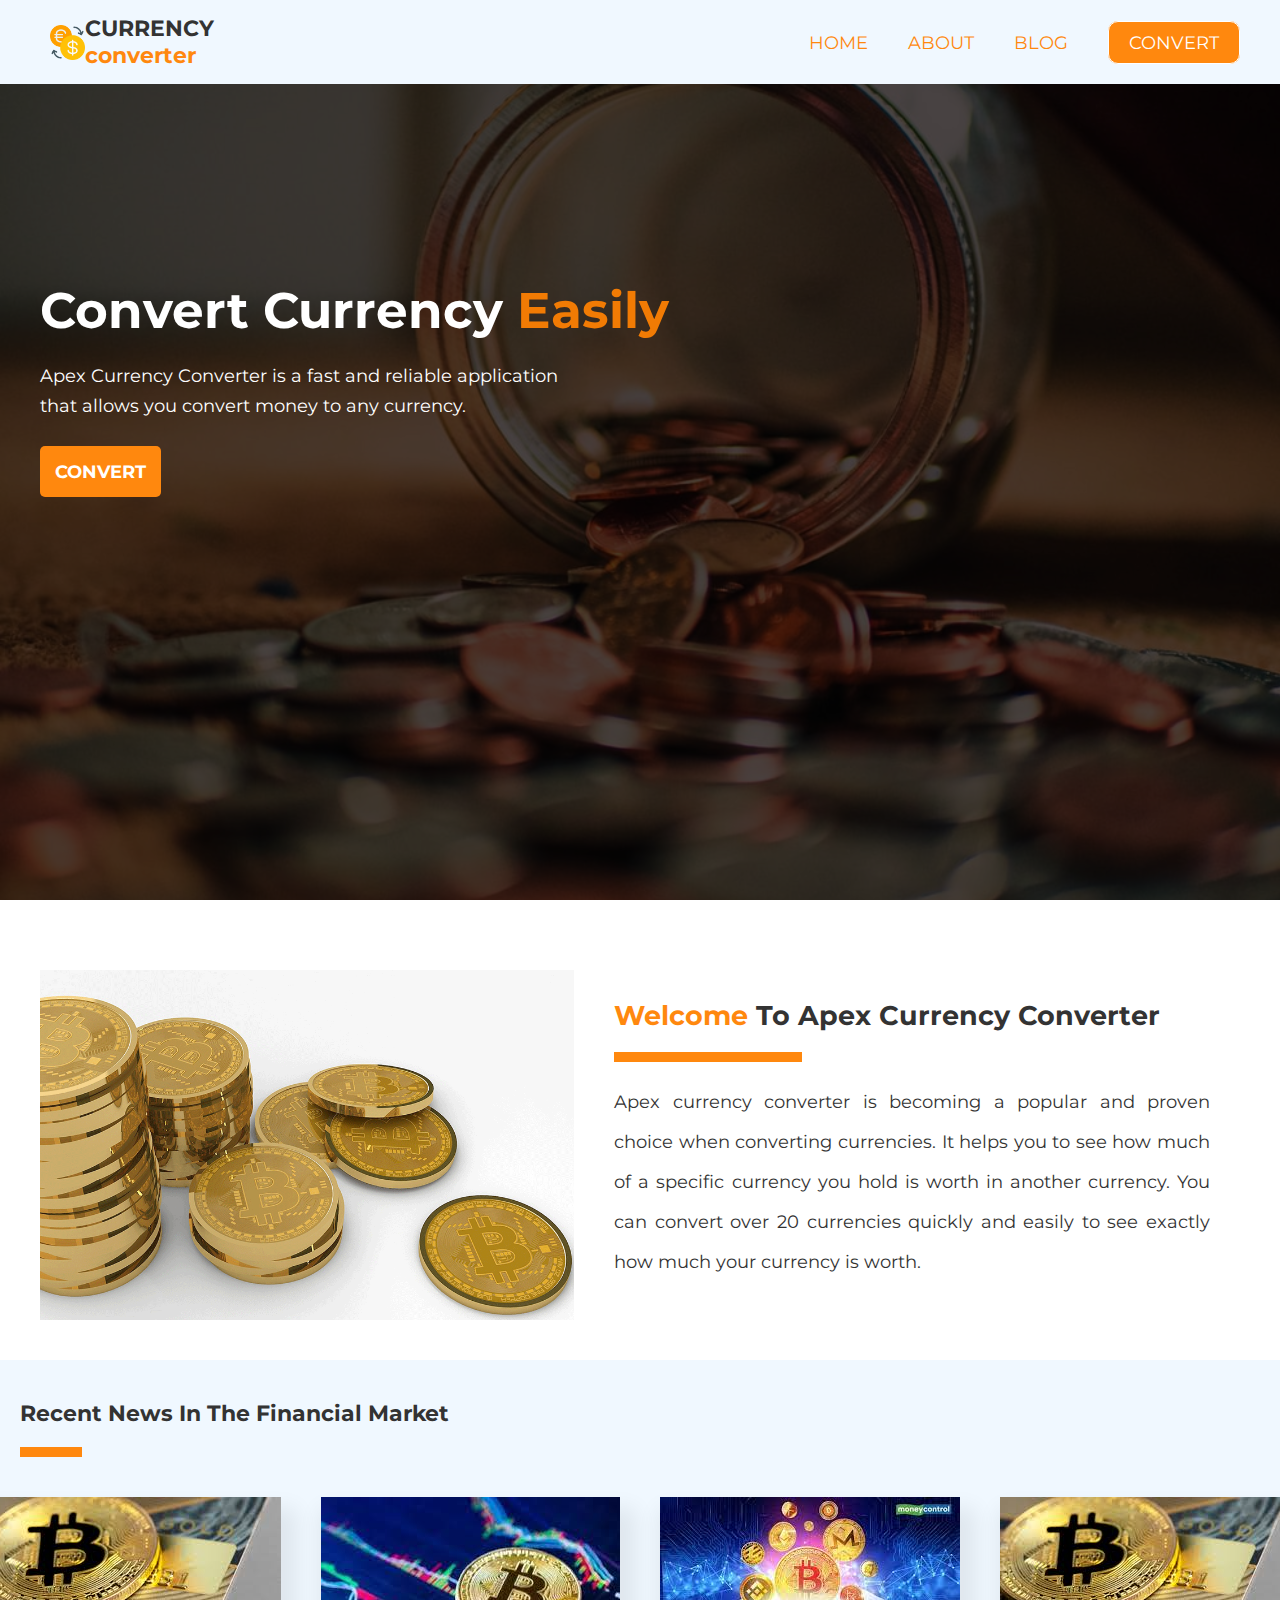
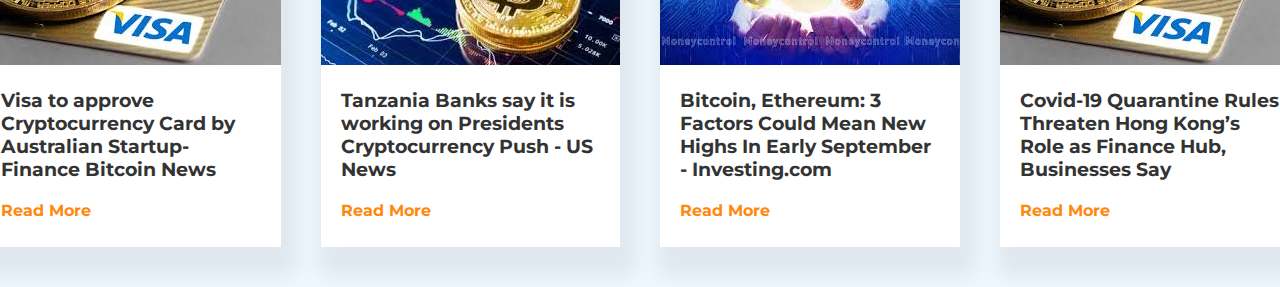
<file: index.html>
<!DOCTYPE html>
<html lang="en">
<head>
    <meta charset="UTF-8">
    <meta http-equiv="X-UA-Compatible" content="IE=edge">
    <meta name="viewport" content="width=device-width, initial-scale=1.0">
    <link rel="preconnect" href="https://fonts.googleapis.com" />
    <link rel="preconnect" href="https://fonts.gstatic.com" crossorigin />
    <link
      href="https://fonts.googleapis.com/css2?family=Montserrat:wght@400;600&display=swap"
      rel="stylesheet"
    />
    <link rel="stylesheet" href="style.css" />
    <title>Currency Converter</title>
</head>
<body>
    <header id='header'>
        <nav>
            <div class="brand-logo">
                <img class="logo" src="/images/exchange.png" alt="brandlogo">
                <h1>CURRENCY <span class="currency">converter</span></h1>
            </div>
            <ul class="nav-links lg">
                <li><a href="index.html">Home</a></li>
                <li><a href="#about">About</a></li>
                <li><a href="#blog">Blog</a></li>
                <li><a href="/converter.html" class='convert'>Convert</a></li>
            </ul>
            <img id='nav-toggler' class='nav-toggler' src='/icons/hamburger.png' alt='menu icon'>
        </nav>
        <ul class="nav-links sm hide" id='nav-links'>
            <li><a href="index.html">Home</a></li>
            <li><a href="#about">About</a></li>
            <li><a href="#blog">Blog</a></li>
            <li><a href="/converter.html" class='convert'>Convert</a></li>
        </ul>
    </header>
    <main class="container">
        <div class="hero-banner">
            <h2>Convert Currency <span style="color:#f17b04">Easily</span></h2>
            <p>Apex Currency Converter is a fast and reliable application<br>that allows you convert money to any currency.</p>
            <a class="convert-btn" href="./converter.html">CONVERT</a>
        </div>
    </main>
    <section class="container about-section" id="about">
        <img src="./images/cryto.png">
        <div class="text">
          <h1><span style="color:#ff880e">Welcome</span> To Apex Currency Converter</h1>
          <p>
            Apex currency converter is becoming a popular and proven choice when converting currencies. It helps you to see how much of a specific currency
           you hold is worth in another currency. You can convert over 20 currencies quickly and easily
           to see exactly how much your currency is worth. 
         </p>
         </div>
        </div>
      </div>
     </section>
     <section class="container blog-section" id="blog">
        <div class="text-center">
            <h1> Recent News<span> In The Financial Market</span></h1>
        </div>
        <div class="blog-card">
            <div class="blog-box">
                <img src="images/image5.jpg">
                <h3>Visa to approve Cryptocurrency Card by Australian Startup- Finance Bitcoin News</h3>
                <a target="_blank" href="https://news.bitcoin.com/visa-cryptocurrency-card-australian-startup/">Read More</a>
            </div>
            <div class="blog-box">
                <img src="images/image3.jpg">
                <h3>Tanzania Banks say it is working on Presidents Cryptocurrency Push - US News</h3>
                <a target="_blank"  href="https://www.usnews.com/news/technology/articles/2021-06-25/tanzania-central-bank-says-it-is-working-on-presidents-cryptocurrency-push">Read More</a>
            </div>
            <div class="blog-box">
                <img src="images/image4.jpg">
                <h3>Bitcoin, Ethereum: 3 Factors Could Mean New Highs In Early September - Investing.com </h3>
                <a target="_blank" href="https://ng.investing.com/analysis/bitcoin-ethereum-3-factors-could-mean-new-highs-in-early-september-90229">Read More</a>
            </div>
            <div class="blog-box">
                <img src="images/image5.jpg">
                <h3>Covid-19 Quarantine Rules Threaten Hong Kong’s Role as Finance Hub, Businesses Say</h3>
                <a target="_blank"  href="https://www.wsj.com/articles/covid-19-quarantine-rules-threaten-hong-kongs-role-as-finance-hub-businesses-say-11630067400?mod=markets_major_pos12">Read More</a>
            </div>
        </div>
    </section>
    <script src='nav.js'></script>
</body>
</html>
</file>
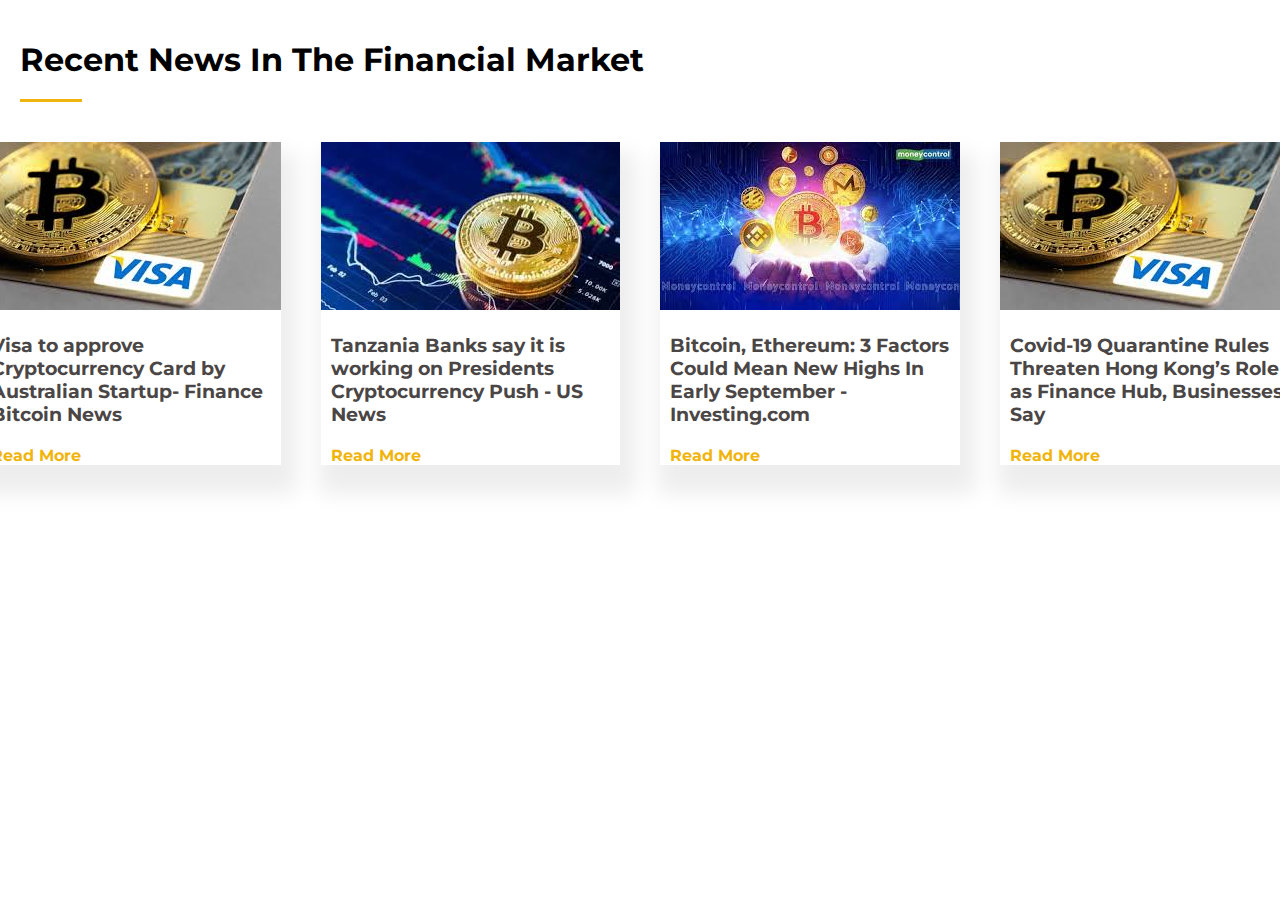
<file: blog.html>
<!DOCTYPE html>
<html lang="en">
<head>
    <meta charset="UTF-8">
    <meta http-equiv="X-UA-Compatible" content="IE=edge">
    <meta name="viewport" content="width=device-width, initial-scale=1.0">
    <link rel="preconnect" href="https://fonts.googleapis.com">
    <link rel="preconnect" href="https://fonts.gstatic.com" crossorigin>
    <link href="https://fonts.googleapis.com/css2?family=Montserrat:wght@400;600&display=swap" rel="stylesheet">
    <link rel="stylesheet" href="blog.css">
    <title>Blog Section</title>
</head>
<body>
    <section class="blog-section">
        <div class="text-center">
            <h1> Recent News<span> In The Financial Market</span></h1>
        </div>
        <div class="blog-card">
            <div class="blog-box">
                <img src="images/image5.jpg">
                <h3>Visa to approve Cryptocurrency Card by Australian Startup- Finance Bitcoin News</h3>
                <a target="_blank" href="https://www.google.com/url?sa=i&url=https%3A%2F%2Fnews.bitcoin.com%2Fvisa-cryptocurrency-card-australian-startup%2F&psig=AOvVaw0-QcKt82OfNd3mmg1tGjMg&ust=1630430598422000&source=images&cd=vfe&ved=2ahUKEwjx_7u2odnyAhWGw4UKHdLIAScQr4kDegUIARD4AQ">Read More</a>
            </div>
            <div class="blog-box">
                <img src="images/image3.jpg">
                <h3>Tanzania Banks say it is working on Presidents Cryptocurrency Push - US News</h3>
                <a target="_blank"  href="https://www.google.com/url?sa=i&url=https%3A%2F%2Fwww.usnews.com%2Fnews%2Ftechnology%2Farticles%2F2021-06-25%2Ftanzania-central-bank-says-it-is-working-on-presidents-cryptocurrency-push&psig=AOvVaw0-QcKt82OfNd3mmg1tGjMg&ust=1630430598422000&source=images&cd=vfe&ved=2ahUKEwjx_7u2odnyAhWGw4UKHdLIAScQr4kDegUIARCOAg">Read More</a>
            </div>
            <div class="blog-box">
                <img src="images/image4.jpg">
                <h3>Bitcoin, Ethereum: 3 Factors Could Mean New Highs In Early September - Investing.com </h3>
                <a target="_blank" href="https://ng.investing.com/analysis/bitcoin-ethereum-3-factors-could-mean-new-highs-in-early-september-90229">Read More</a>
            </div>
            <div class="blog-box">
                <img src="images/image5.jpg">
                <h3>Covid-19 Quarantine Rules Threaten Hong Kong’s Role as Finance Hub, Businesses Say</h3>
                <a target="_blank"  href="https://www.wsj.com/articles/covid-19-quarantine-rules-threaten-hong-kongs-role-as-finance-hub-businesses-say-11630067400?mod=markets_major_pos12">Read More</a>
            </div>
        </div>
    </section>
</body>
</html>
</file>
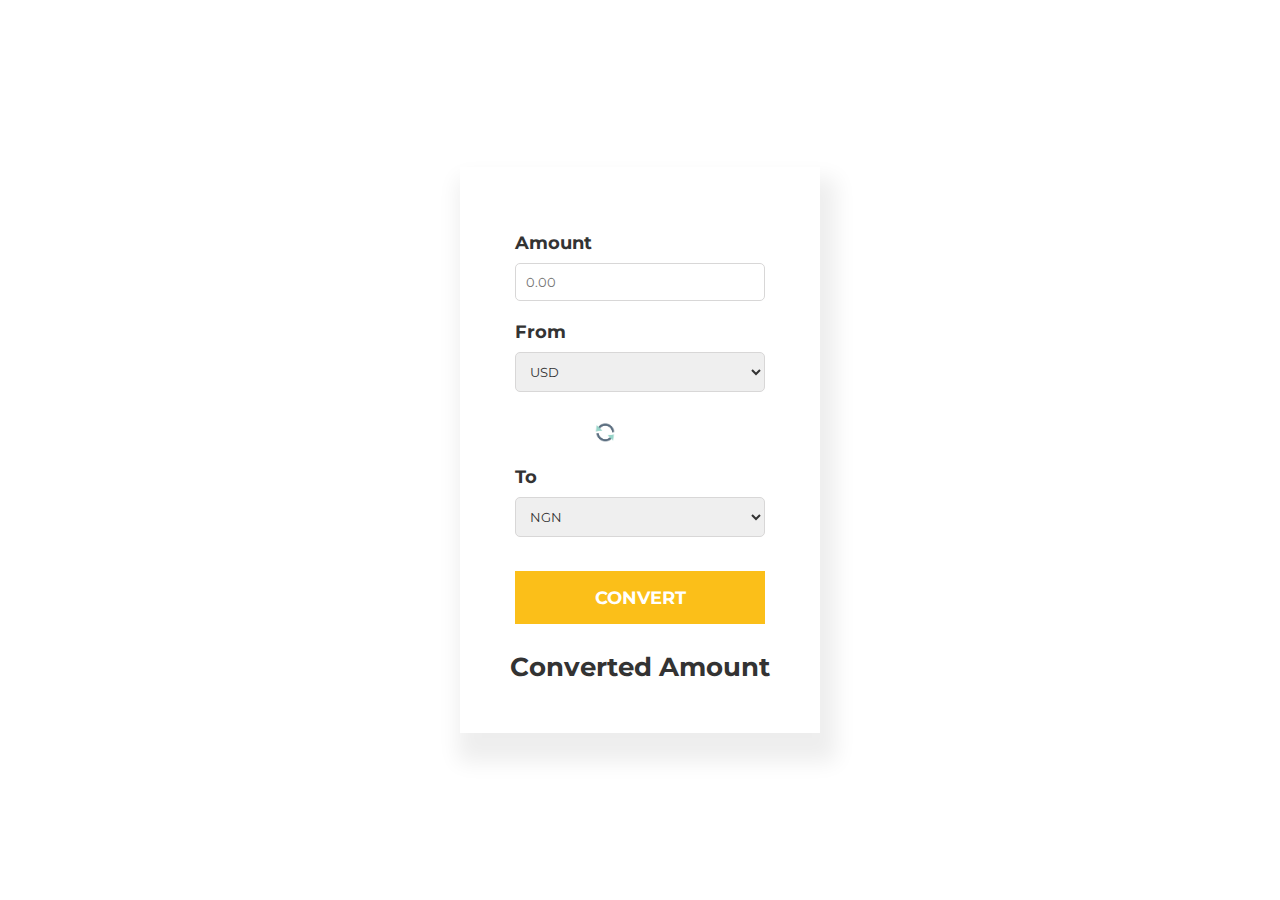
<file: converter.html>
<!DOCTYPE html>
<html lang="en">
  <head>
    <meta charset="UTF-8" />
    <meta http-equiv="X-UA-Compatible" content="IE=edge" />
    <meta name="viewport" content="width=device-width, initial-scale=1.0" />
    <link rel="preconnect" href="https://fonts.googleapis.com" />
    <link rel="preconnect" href="https://fonts.gstatic.com" crossorigin />
    <link
      href="https://fonts.googleapis.com/css2?family=Montserrat:wght@400;600&display=swap"
      rel="stylesheet"
    />
    <link href="converter.css" rel="stylesheet" />
    <title>Currency Converter</title>
  </head>
  <body>
    <main class="container">
      <div class="container-card">
        <div class="flex-column">
          <label for="amount">Amount</label>
          <input type="number" class="searchBox" id="amount" placeholder="0.00" />
        </div>
        <div class="flex-column">
          <label for="from">From</label>
          <select class="from"  id="from">
            <option selected value="USD">USD</option>
            <option value="AED">AED</option>
            <option value="ARS">ARS</option>
            <option value="AUD">AUD</option>
            <option value="BGN">BGN</option>
            <option value="BRL">BRL</option>
            <option value="BSD">BSD</option>
            <option value="CAD">CAD</option>
            <option value="CHF">CHF</option>
            <option value="CLP">CLP</option>
            <option value="CNY">CNY</option>
            <option value="COP">COP</option>
            <option value="CZK">CZK</option>
            <option value="DKK">DKK</option>
            <option value="DOP">DOP</option>
            <option value="EGP">EGP</option>
            <option value="EUR">EUR</option>
            <option value="FJD">FJD</option>
            <option value="GBP">GBP</option>
            <option value="GTQ">GTQ</option>
            <option value="HKD">HKD</option>
            <option value="HRK">HRK</option>
            <option value="HUF">HUF</option>
            <option value="IDR">IDR</option>
            <option value="ILS">ILS</option>
            <option value="INR">INR</option>
            <option value="ISK">ISK</option>
            <option value="JPY">JPY</option>
            <option value="KRW">KRW</option>
            <option value="KZT">KZT</option>
            <option value="MVR">MVR</option>
            <option value="MXN">MXN</option>
            <option value="MYR">MYR</option>
            <option value="NOK">NOK</option>
            <option value="NGN">NGN</option>
            <option value="NZD">NZD</option>
            <option value="PAB">PAB</option>
            <option value="PEN">PEN</option>
            <option value="PHP">PHP</option>
            <option value="PKR">PKR</option>
            <option value="PLN">PLN</option>
            <option value="PYG">PYG</option>
            <option value="RON">RON</option>
            <option value="RUB">RUB</option>
            <option value="SAR">SAR</option>
            <option value="SEK">SEK</option>
            <option value="SGD">SGD</option>
            <option value="THB">THB</option>
            <option value="TRY">TRY</option>
            <option value="TWD">TWD</option>
            <option value="UAH">UAH</option>
            <option value="UYU">UYU</option>
            <option value="ZAR">ZAR</option>
          </select>
        </div>
        <div class="container-img">
          <img src="./icons/rotate.jpg" id='toggler'/>
        </div>
        <div class="flex-column">
          <label for="to">To</label>
          <select class="to" id="to">
            <option value="USD">USD</option>
            <option value="AED">AED</option>
            <option value="ARS">ARS</option>
            <option value="AUD">AUD</option>
            <option value="BGN">BGN</option>
            <option value="BRL">BRL</option>
            <option value="BSD">BSD</option>
            <option value="CAD">CAD</option>
            <option value="CHF">CHF</option>
            <option value="CLP">CLP</option>
            <option value="CNY">CNY</option>
            <option value="COP">COP</option>
            <option value="CZK">CZK</option>
            <option value="DKK">DKK</option>
            <option value="DOP">DOP</option>
            <option value="EGP">EGP</option>
            <option value="EUR">EUR</option>
            <option value="FJD">FJD</option>
            <option value="GBP">GBP</option>
            <option value="GTQ">GTQ</option>
            <option value="HKD">HKD</option>
            <option value="HRK">HRK</option>
            <option value="HUF">HUF</option>
            <option value="IDR">IDR</option>
            <option value="ILS">ILS</option>
            <option value="INR">INR</option>
            <option value="ISK">ISK</option>
            <option value="JPY">JPY</option>
            <option value="KRW">KRW</option>
            <option value="KZT">KZT</option>
            <option value="MVR">MVR</option>
            <option value="MXN">MXN</option>
            <option value="MYR">MYR</option>
            <option value="NOK">NOK</option>
            <option selected value="NGN">NGN</option>
            <option value="NZD">NZD</option>
            <option value="PAB">PAB</option>
            <option value="PEN">PEN</option>
            <option value="PHP">PHP</option>
            <option value="PKR">PKR</option>
            <option value="PLN">PLN</option>
            <option value="PYG">PYG</option>
            <option value="RON">RON</option>
            <option value="RUB">RUB</option>
            <option value="SAR">SAR</option>
            <option value="SEK">SEK</option>
            <option value="SGD">SGD</option>
            <option value="THB">THB</option>
            <option value="TRY">TRY</option>
            <option value="TWD">TWD</option>
            <option value="UAH">UAH</option>
            <option value="UYU">UYU</option>
            <option value="ZAR">ZAR</option>
          </select>
        </div>

        <div class="flex-column">
          <button type="submit" id="slide_from_left" class="slide_from_left">CONVERT</button>
        </div><br />

         <div id="amount">
        <h2>
          Converted Amount
          <p id="output" style="color: green"> </p>
        </h2>
      </div>
      </div>
     
    </main>
        <script src="index.js"></script>

  </body>
</html>
</file>
<file: style.css>
*{
    box-sizing: border-box;
    margin: 0;
    padding: 0;
    color: #333;
}
body{
    background-color: rgb(255, 255, 255);
    font-size: 1.1rem;
    font-family: 'Montserrat', sans-serif;
}

header {
    background-color:aliceblue;
    padding: 15px 40px 15px 50px;
    position: fixed;
    top: 0;
    width: 100%;
    transition: top 0.3s;
    z-index: 100;
}

nav {
    margin: 0;
    display: flex;
    justify-content: space-between;
    align-items: center;
} 

.brand-logo {
    display: flex;
    align-items: center;
}

.logo {
    width: 35px;
}

h1{
    font-size: 22px;
}

.currency {
    display: block;
    color: #ff880e;
}

.email-icon,
.phone-icon {
    width: 20px;

}

.nav-links {
    display: flex;
    margin: 0;
    list-style-type: none;
    column-gap: 40px;
}

.nav-toggler,
.nav-links.sm {
    display: none;
}

.nav-links a {
    color: #ff880e;
    text-decoration: none;
    text-transform: uppercase;
    padding-bottom: 10px;
}

.nav-links a:hover {
    border-bottom: 1px solid #ff880e;
    color: #4b4646;
}

.nav-links .convert {
    background-color: #ff880e;
    color: #fff;
    border-radius: 10px;
    padding: 10px 20px;
    border: 1.5px solid #fff;
}

.nav-links .convert:hover {
    background-color: #fff;
    color: #ff880e;
    border: 1.5px solid #ff880e;
}

.hero-banner {
    background-color: rgb(73, 67, 67);
    background-blend-mode:multiply ;
    background-position: center;
    background-size: cover;
    background-image: url(images/bg2.jpg);
    height: 100vh;
    background-repeat: no-repeat;
    width: 100%;
}

.hero-banner h2 {
    font-size: 50px;
    color: white;
    padding-top: 280px;
    margin-left: 40px;
    font-family: 'Montserrat', sans-serif;
    font-weight: bold;
}
.hero-banner p{
    margin-left: 40px;
    margin-bottom: 20px;
    color: #fff;
    padding: 20px 0;
    line-height: 30px;
}
.convert-btn {
    margin: 40px;
    text-decoration: none;
    color: white;
    background: #ff880e;
    padding: 15px;
    border-radius: 5px;
    font-weight: bold;
}
.convert-btn:hover {
    color: #ff880e;
    background: #fff;
    border: 1px solid #ff880e;
}
button a{
    text-decoration: none;
    color: white;
}
button {
    font-size: 1em;
    background: #ff880e;
    color: rgb(187, 180, 180);
    border: 0.1rem solid #ff880e;
    padding: 0.85em 0.75em;
    margin-top: 1.5rem;
    position: relative;
    z-index: 1;
    overflow: hidden;
    font-family: 'Montserrat', sans-serif;
    font-weight: bold;
    border-radius: 5px;
}
  button:hover,button a:hover {
    color: #ff880e;
}

.about-section {
    display: flex;
    justify-content: space-evenly;
    align-items: center;
    padding: 40px;
    /* height: 100vh; */
}
.about-section img {
    width: auto;
    height: 350px;
    margin: 30px 40px 0 0;
}
.about-section h1{
    font-size: 1.7rem;
    margin: 20px 0;
}
.about-section p{
    line-height: 40px;
    text-align: justify;
    margin-right: 30px;
}
.text h1:after {
    content: ""; /* This is necessary for the pseudo element to work. */ 
    display: block; /* This will put the pseudo element on its own line. */
    width: 30%; /* Change this to whatever width you want to have before hover. */
    padding-top: 20px; /* This creates some space between the element and the border. */
    border-bottom: 10px solid #ff880e; /* This creates the border. Replace black with whatever color you want. */
    transition: .5s; /* This establishes the amount of time in seconds the animation should take from start to finish */
}

.text h1:hover:after {
    width: 50%; /* This will be the new width of your border when on hover */
}
.blog-section{
    padding: 20px;
    font-size: 1rem;
    font-family: 'Montserrat', sans-serif;
    background-color: aliceblue;
    /* height: 100vh; */
}
.text-center{
    text-align: left;
    margin: 20px 0;
}
.blog-card{
    display: flex;
    justify-content: center;
}

.blog-box{
    background: #fff;
    box-shadow: 7px 20px 20px 9px rgb(0 0 0 / 7%);
    width: 300px;
    margin: 20px;
    color:#4b4646;
    height: 350px;
}
/* .blog-box img {
    width: auto;
    height: 100px;
} */
.blog-box h3{
    margin: 10px 0;
    padding: 10px 20px;
}
.blog-box a{
    text-decoration: none;
    color:#ff880e ;
    font-weight: bold;
    padding: 20px;
}
.text-center h1:after {
    content: ""; /* This is necessary for the pseudo element to work. */ 
    display: block; /* This will put the pseudo element on its own line. */
    width: 5%; /* Change this to whatever width you want to have before hover. */
    padding-top: 20px; /* This creates some space between the element and the border. */
    border-bottom: 10px solid #ff880e; /* This creates the border. Replace black with whatever color you want. */
    transition: .5s; /* This establishes the amount of time in seconds the animation should take from start to finish */
}

.text-center h1:hover:after {
    width: 15%; /* This will be the new width of your border when on hover */
}
/* .hero-banner {
    background-image: url(/images/coin-fist.jpeg);
    height: 80vh;
    background-repeat: no-repeat;
    background-size: cover;
    text-align:center;
    margin-top: 84px;
}

.hero-banner h2 {
    font-size: 50px;
    color: white;
    padding-top: 200px;
    font-family: 'Montserrat', sans-serif;
    font-weight: bold;
} */
/* button a{
    text-decoration: none;
    color: white;
} */
/* button {
    font-size: 1em;
    background: #ff880e;
    color: #fff;
    border: 0.1rem solid #ff880e;
    padding: 0.85em 0.75em;
    margin-top: 1.5rem;
    position: relative;
    z-index: 1;
    overflow: hidden;
    font-family: 'Montserrat', sans-serif;
    font-weight: bold;
    border-radius: 5px;
}
  button a:hover {
    color: #ff880e;
}
  button::after {
    content: "";
    background: #fff;
    position: absolute;
    z-index: -1;
    padding: 0.85em 0.75em;
    display: block;
}
  button[class^="slide"]::after {
    transition: all 0.35s;
}
  button[class^="slide"]:hover::after {
    left: 0;
    right: 0;
    top: 0;
    bottom: 0;
    transition: all 0.35s;
} */
  /* button.slide_from_left::after {
    top: 0;
    bottom: 0;
    left: -100%;
    right: 100%;
} */
/* .about-section {
    display: flex;
    justify-content: space-evenly;
    align-items: center;
    padding: 20px 90px 20px 0;
} */
/* .about-section img {
    width: 700px;
    margin: 30px 40px 0 0;
} */
/* .about-section h1{
    font-size: 1.7rem;
    margin: 20px 0;
} */
/* .about-section p{
    line-height: 30px;
    text-align: justify;
} */


/* .blog-section{
    padding: 20px;
    font-size: 1rem;
    font-family: 'Montserrat', sans-serif;
}
.text-center{
    text-align: left;
    margin: 20px 0;
}
.blog-card{
    display: flex;
    justify-content: center;
}

.blog-box{
    background: #fff;
    box-shadow: 7px 20px 20px 9px rgb(0 0 0 / 7%);
    width: 300px;
    margin: 20px;
    color:#4b4646;
    height: 350px;
}
.blog-box h3{
    margin: 10px 0;
    padding: 10px;
}
.blog-box a{
    text-decoration: none;
    color:#ff880e ;
    font-weight: bold;
    padding: 10px;
} */



@media only screen and (max-width: 768px){
    body{
        font-size: 1rem;
    }

    .nav-links {
        flex-direction: column;
        row-gap: 25px;
        margin: 25px 0;
    }
    
    .nav-links.lg{
        display: none;
    }

    .nav-toggler {
        display: block;
        width: 50px;
    }

    .nav-links.sm {
        display: flex;
    }

    .nav-links.sm.hide {
        display: none;
    }

    .nav-links li:last-of-type {
        margin-top: 10px;
    }
    .hero-banner h2 {
        font-size: 40px;
        padding-top: 240px;
    }

    /* .hero-banner {
        margin-top: 84px;
    } */

    .hero-banner.shift {
        margin-top: 295px;
    }

    /* .hero-banner h2{
        font-size: 2.1rem;
    } */
    .about-section{
        flex-direction: column;
    }
    .text{
        padding: 10px;
    }
    .text h1{
        font-size: 1.6rem;
    }
    .about-section img{
        margin: 30px;
        width: 500px;
    }
    .header{
        font-size: 20px;
        text-align: center;
    }
    .blog-card{
        flex-direction: column;
    }
}

@media only screen and (max-width: 425px) {
    header {
        padding: 15px 25px;
    }
}
</file>
<file: blog.css>
*{
    box-sizing: border-box;
    padding: 0;
    margin: 0;
}
.blog-section{
    padding: 20px;
    font-size: 1rem;
    font-family: 'Montserrat', sans-serif;
}
.text-center{
    text-align: left;
    margin: 20px 0;
}
.blog-card{
    display: flex;
    justify-content: center;
}

.blog-box{
    background: #fff;
    box-shadow: 7px 20px 20px 9px rgb(0 0 0 / 7%);
    width: 300px;
    margin: 20px;
    color:#4b4646;
}
.blog-box h3{
    margin: 10px 0;
    padding: 10px;
}
.blog-box a{
    text-decoration: none;
    color:#f1b40c ;
    font-weight: bold;
    padding: 10px;
}
.text-center h1:after {
    content: ""; /* This is necessary for the pseudo element to work. */ 
    display: block; /* This will put the pseudo element on its own line. */
    width: 5%; /* Change this to whatever width you want to have before hover. */
    padding-top: 20px; /* This creates some space between the element and the border. */
    border-bottom: 3px solid #f1b40c; /* This creates the border. Replace black with whatever color you want. */
    transition: .5s; /* This establishes the amount of time in seconds the animation should take from start to finish */
}

.text-center h1:hover:after {
    width: 15%; /* This will be the new width of your border when on hover */
}

@media (max-width:768px) {
    .blog-card{
        flex-direction: column;
    }
}
</file>
<file: converter.css>
*{
    box-sizing: border-box;
    padding: 0;
    margin: 0;
    color: #333;
}
body{
    background-color: rgb(255, 255, 255);
    font-size: 1.1rem;
    font-family: 'Montserrat', sans-serif;
}
.container{
    width: 100vw;
    height: 100vh;
    display: flex;
    flex-direction: column;
    justify-content: center;
    align-items: center;
    max-width: 80rem;
    margin: 0 auto;
}
.container-card{
    background: #fff;
    box-shadow: 7px 20px 20px 9px rgb(0 0 0 / 7%);
    padding: 50px;
}
.container-img img{
    width: 30px;
    position: relative;
    left: 80px;
    margin-top: 20px;
}
.searchBox, .from, .to{
    padding: 10px;
    border: 1px solid rgb(216, 215, 215);
    border-radius: 5px;
    font-family: 'Montserrat', sans-serif;
}
.flex-column{
    display: flex;
    flex-direction: column;
    padding: 5px;
}
label{
    padding: 10px 0;
    font-weight: bold;
}

button {
    font-size: 1em;
    background: #fbbf19;
    color: #fff;
    border: 0.1rem solid #fbbf19;
    padding: 0.85em 0.75em;
    margin-top: 1.5rem;
    position: relative;
    z-index: 1;
    overflow: hidden;
    font-family: 'Montserrat', sans-serif;
    font-weight: bold;
}
  button:hover {
    color: #fbbf19;
}
  button::after {
    content: "";
    background: #fff;
    position: absolute;
    z-index: -1;
    padding: 0.85em 0.75em;
    display: block;
}
  button[class^="slide"]::after {
    transition: all 0.35s;
}
  button[class^="slide"]:hover::after {
    left: 0;
    right: 0;
    top: 0;
    bottom: 0;
    transition: all 0.35s;
}
  button.slide_from_left::after {
    top: 0;
    bottom: 0;
    left: -100%;
    right: 100%;
}
</file>
